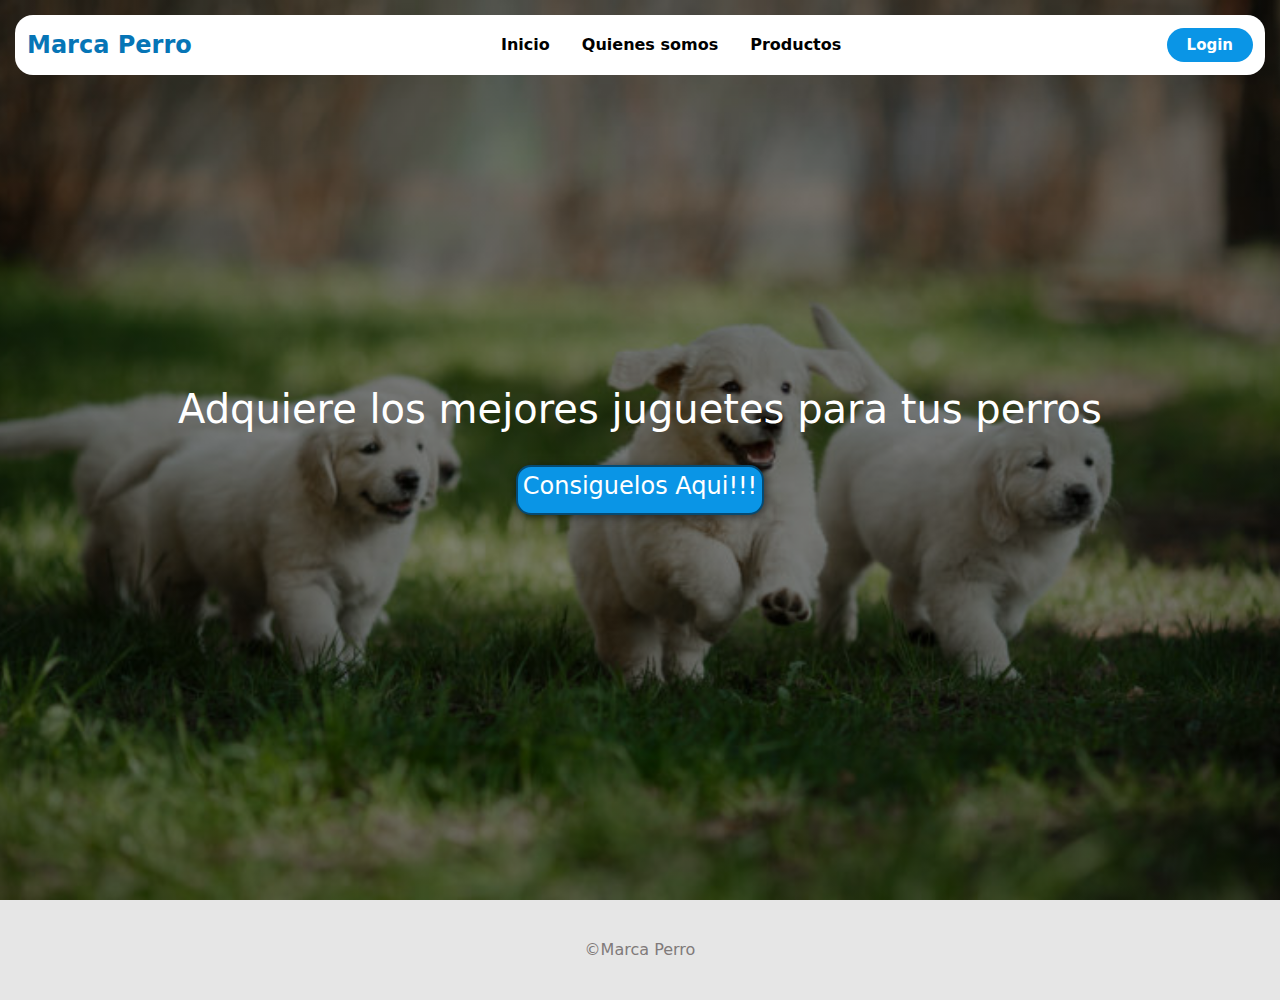
<file: index.html>
<!DOCTYPE html>
<html lang="en">
<head>
    <meta charset="UTF-8">
    <meta name="viewport" content="width=device-width, initial-scale=1.0">
    <!--bootstrap css-->
    <link href="https://cdn.jsdelivr.net/npm/bootstrap@5.3.3/dist/css/bootstrap.min.css" rel="stylesheet" integrity="sha384-QWTKZyjpPEjISv5WaRU9OFeRpok6YctnYmDr5pNlyT2bRjXh0JMhjY6hW+ALEwIH" crossorigin="anonymous">
    <link rel="stylesheet" href="css/style.css">
    <link rel="preconnect" href="https://fonts.googleapis.com">
    <link rel="preconnect" href="https://fonts.gstatic.com" crossorigin>
    <link href="https://fonts.googleapis.com/css2?family=Poppins:ital,wght@0,100;0,200;0,300;0,400;0,500;0,600;0,700;0,800;0,900;1,100;1,200;1,300;1,400;1,500;1,600;1,700;1,800;1,900&display=swap" rel="stylesheet">
    
    <title>Marca Perro</title>
</head>
<body>
    <header>
        <!--Navbar empieza-->
        <nav class="navbar navbar-expand-lg fixed-top">
            <div class="container-fluid">
              <a class="navbar-brand me-auto" href="index.html">Marca Perro</a>
              <div class="offcanvas offcanvas-end" tabindex="-1" id="offcanvasNavbar" aria-labelledby="offcanvasNavbarLabel">
                <div class="offcanvas-header">
                  <h5 class="offcanvas-title" id="offcanvasNavbarLabel">Marca Perro</h5>
                  <button type="button" class="btn-close" data-bs-dismiss="offcanvas" aria-label="Close"></button>
                </div>
                <div class="offcanvas-body">
                  <ul class="navbar-nav justify-content-center flex-grow-1 pe-3">
                    <li class="nav-item">
                      <a class="nav-link active mx-lg-2" aria-current="page" href="index.html">Inicio</a>
                    </li>
                    <li class="nav-item">
                      <a class="nav-link mx-lg-2" href="nosotros.html">Quienes somos</a>
                    </li>
                    <li class="nav-item">
                        <a class="nav-link mx-lg-2" href="productos.html">Productos</a>
                      </li>
                 </ul>
            </div>
        </div>
        <div>
            <a href="iniciosesion.html" class="login">Login</a>
        </div>
            <button class="navbar-toggler pe-0" type="button" data-bs-toggle="offcanvas" data-bs-target="#offcanvasNavbar" aria-controls="offcanvasNavbar" aria-label="Toggle navigation">
                <span class="navbar-toggler-icon"></span>
            </button>
        </nav>
        <!--Navbar termina-->
    </header>

    <!--seccion hero-->
    <section id="hero">
      <div class="container">
        <h1>Adquiere los mejores juguetes para tus perros</h1>
        <br>
        <form action="productos.html">
        <button><h4>Consiguelos Aqui!!!</h4></button>
      </form>
    </div>

    </section>
    <!--termina seccion hero-->

    <!--footer-->
    <footer>
      <div class="container">
        <p>&copy;Marca Perro</p>
      </div>
  </footer>
    <!--end footer-->
    <!--bootstrap script-->
    <script src="https://cdn.jsdelivr.net/npm/bootstrap@5.3.3/dist/js/bootstrap.bundle.min.js" integrity="sha384-YvpcrYf0tY3lHB60NNkmXc5s9fDVZLESaAA55NDzOxhy9GkcIdslK1eN7N6jIeHz" crossorigin="anonymous"></script>
</body>
</html>
</file>
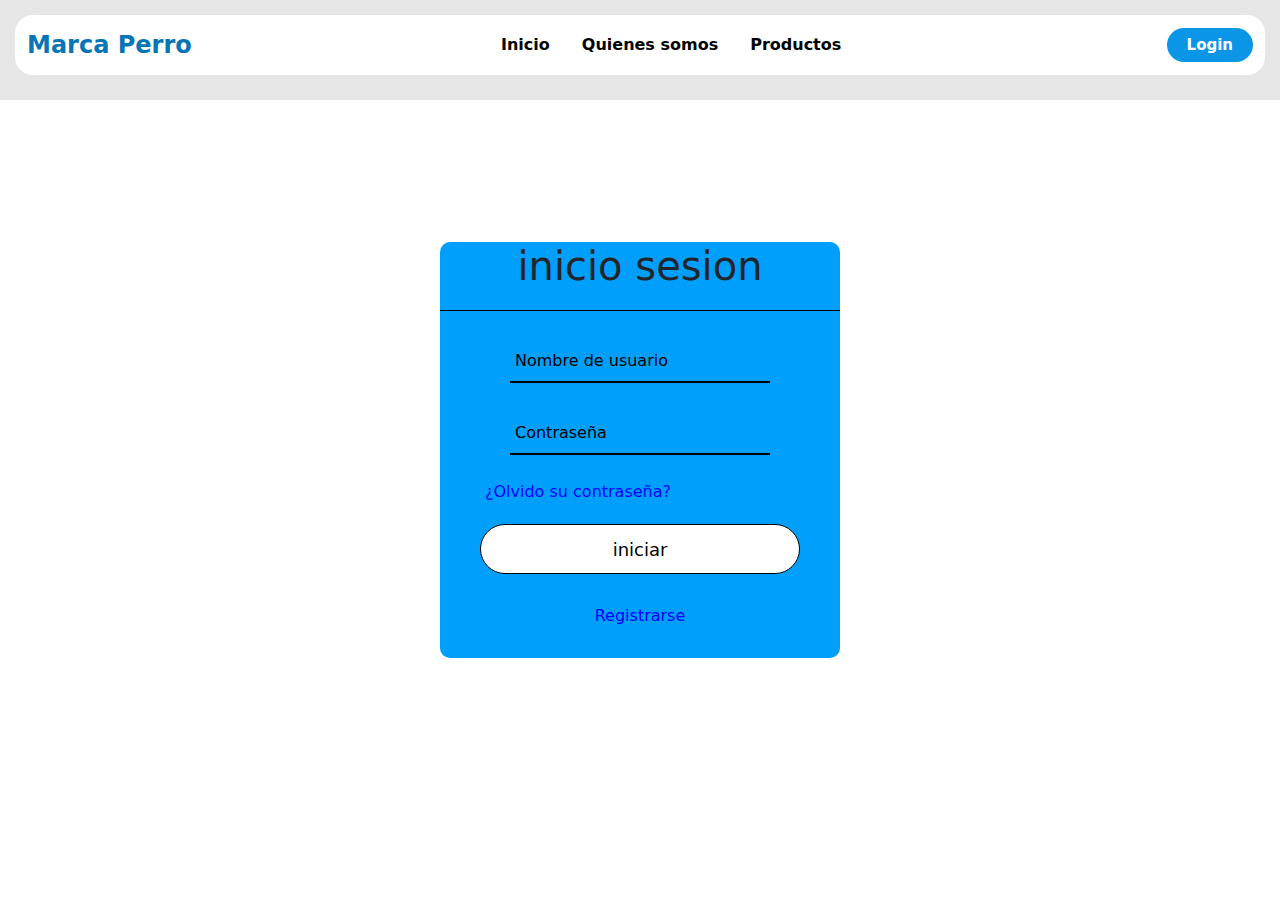
<file: iniciosesion.html>
<!DOCTYPE html>
<html lang="en">
<head>
    <meta charset="UTF-8">
    <meta name="viewport" content="width=device-width, initial-scale=1.0">
    <!--bootstrap css-->
    <link href="https://cdn.jsdelivr.net/npm/bootstrap@5.3.3/dist/css/bootstrap.min.css" rel="stylesheet" integrity="sha384-QWTKZyjpPEjISv5WaRU9OFeRpok6YctnYmDr5pNlyT2bRjXh0JMhjY6hW+ALEwIH" crossorigin="anonymous">
    <link rel="stylesheet" href="css/style.css">
    <link rel="preconnect" href="https://fonts.googleapis.com">
    <link rel="preconnect" href="https://fonts.gstatic.com" crossorigin>
    <link href="https://fonts.googleapis.com/css2?family=Poppins:ital,wght@0,100;0,200;0,300;0,400;0,500;0,600;0,700;0,800;0,900;1,100;1,200;1,300;1,400;1,500;1,600;1,700;1,800;1,900&display=swap" rel="stylesheet">
    <title>Marca Perro</title>
</head>
<body>
    <header>
        <!--Navbar empieza-->
        <nav class="navbar navbar-expand-lg fixed-top">
            <div class="container-fluid">
              <a class="navbar-brand me-auto" href="index.html">Marca Perro</a>
              <div class="offcanvas offcanvas-end" tabindex="-1" id="offcanvasNavbar" aria-labelledby="offcanvasNavbarLabel">
                <div class="offcanvas-header">
                  <h5 class="offcanvas-title" id="offcanvasNavbarLabel">Marca Perro</h5>
                  <button type="button" class="btn-close" data-bs-dismiss="offcanvas" aria-label="Close"></button>
                </div>
                <div class="offcanvas-body">
                  <ul class="navbar-nav justify-content-center flex-grow-1 pe-3">
                    <li class="nav-item">
                      <a class="nav-link active mx-lg-2" aria-current="page" href="index.html">Inicio</a>
                    </li>
                    <li class="nav-item">
                      <a class="nav-link mx-lg-2" href="nosotros.html">Quienes somos</a>
                    </li>
                    <li class="nav-item">
                        <a class="nav-link mx-lg-2" href="productos.html">Productos</a>
                      </li>
                 </ul>
            </div>
        </div>
        <div>
            <a href="iniciosesion.html" class="login">Login</a>
        </div>
            <button class="navbar-toggler pe-0" type="button" data-bs-toggle="offcanvas" data-bs-target="#offcanvasNavbar" aria-controls="offcanvasNavbar" aria-label="Toggle navigation">
                <span class="navbar-toggler-icon"></span>
            </button>
        </nav>
        <!--Navbar termina-->
    </header>
    <!--Formulario inicio sesion-->

    <section id="iniciarsesion">
    <div class="formulario">
      <h1>inicio sesion</h1>
      <form method="post">
        <div class="username">
          <input type="text" required>
          <label for="">Nombre de usuario</label>
        </div>
        <div class="username">
          <input type="password" required>
          <label for="">Contraseña</label>
        </div>
        <div class="recordar">¿Olvido su contraseña?</div>
        <input type="submit" value="iniciar">
        <div class="registrarse">
          <a href="#">Registrarse</a>
        </div>
      </form>
        
    </div>
  </section>



    <!--Formulario inicio sesion termina-->
    <!--footer-->
    
    <footer>
        <div class="container">
          <p>&copy;Marca Perro</p>
        </div>
    </footer>
      <!--end footer-->
    <!--bootstrap script-->
    <script src="https://cdn.jsdelivr.net/npm/bootstrap@5.3.3/dist/js/bootstrap.bundle.min.js" integrity="sha384-YvpcrYf0tY3lHB60NNkmXc5s9fDVZLESaAA55NDzOxhy9GkcIdslK1eN7N6jIeHz" crossorigin="anonymous"></script>
</body>
</html>
</file>
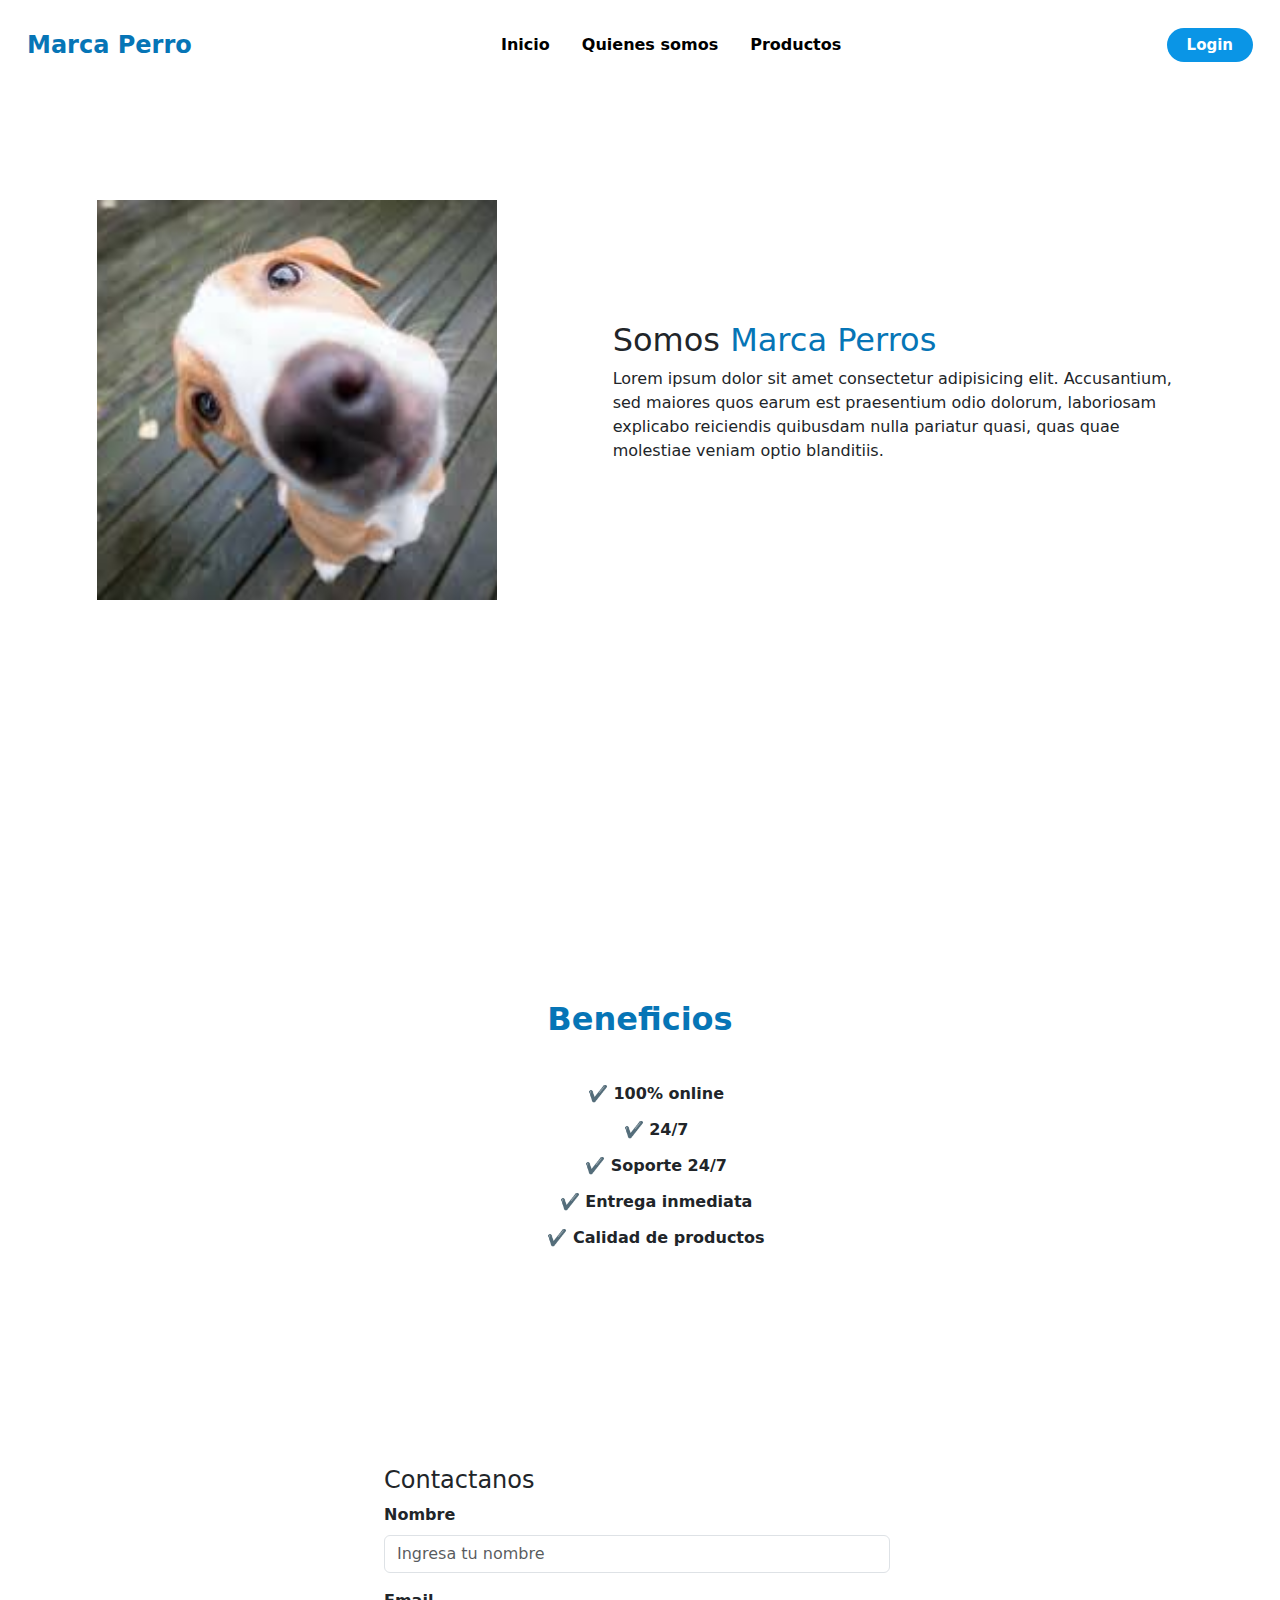
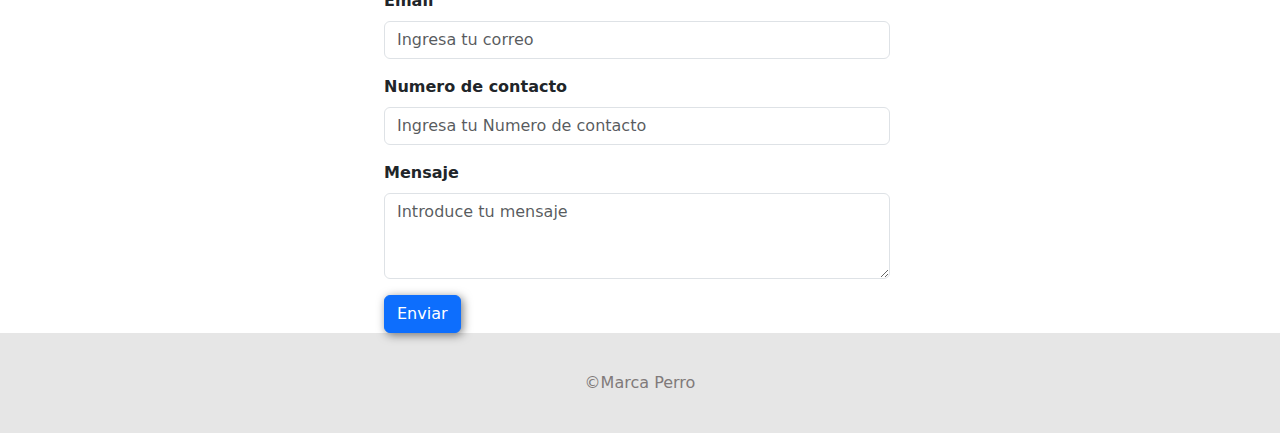
<file: nosotros.html>
<!DOCTYPE html>
<html lang="en">
<head>
    <meta charset="UTF-8">
    <meta name="viewport" content="width=device-width, initial-scale=1.0">
    <!--bootstrap css-->
    <link href="https://cdn.jsdelivr.net/npm/bootstrap@5.3.3/dist/css/bootstrap.min.css" rel="stylesheet" integrity="sha384-QWTKZyjpPEjISv5WaRU9OFeRpok6YctnYmDr5pNlyT2bRjXh0JMhjY6hW+ALEwIH" crossorigin="anonymous">
    <link rel="stylesheet" href="css/style.css">
    <link rel="preconnect" href="https://fonts.googleapis.com">
    <link rel="preconnect" href="https://fonts.gstatic.com" crossorigin>
    <link href="https://fonts.googleapis.com/css2?family=Poppins:ital,wght@0,100;0,200;0,300;0,400;0,500;0,600;0,700;0,800;0,900;1,100;1,200;1,300;1,400;1,500;1,600;1,700;1,800;1,900&display=swap" rel="stylesheet">
    <title>Marca Perro</title>
</head>
<body>
    <header>
        <!--Navbar empieza-->
        <nav class="navbar navbar-expand-lg fixed-top">
            <div class="container-fluid">
              <a class="navbar-brand me-auto" href="index.html">Marca Perro</a>
              <div class="offcanvas offcanvas-end" tabindex="-1" id="offcanvasNavbar" aria-labelledby="offcanvasNavbarLabel">
                <div class="offcanvas-header">
                  <h5 class="offcanvas-title" id="offcanvasNavbarLabel">Marca Perro</h5>
                  <button type="button" class="btn-close" data-bs-dismiss="offcanvas" aria-label="Close"></button>
                </div>
                <div class="offcanvas-body">
                  <ul class="navbar-nav justify-content-center flex-grow-1 pe-3">
                    <li class="nav-item">
                      <a class="nav-link active mx-lg-2" aria-current="page" href="index.html">Inicio</a>
                    </li>
                    <li class="nav-item">
                      <a class="nav-link mx-lg-2" href="nosotros.html">Quienes somos</a>
                    </li>
                    <li class="nav-item">
                        <a class="nav-link mx-lg-2" href="productos.html">Productos</a>
                      </li>
                 </ul>
            </div>
        </div>
        <div>
            <a href="iniciosesion.html" class="login">Login</a>
        </div>
            <button class="navbar-toggler pe-0" type="button" data-bs-toggle="offcanvas" data-bs-target="#offcanvasNavbar" aria-controls="offcanvasNavbar" aria-label="Toggle navigation">
                <span class="navbar-toggler-icon"></span>
            </button>
        </nav>
        <!--Navbar termina-->
    </header>

    <!--seccion nosotros-->
    <section id="nosotros">
      <div class="container">

        <div class="img-container"></div>
            <div class="texto">
                <h2>Somos <span class="color-acento">Marca Perros</span></h2>
                <p>Lorem ipsum dolor sit amet consectetur adipisicing elit. Accusantium, sed maiores quos earum est praesentium odio dolorum, laboriosam explicabo reiciendis quibusdam nulla pariatur quasi, quas quae molestiae veniam optio blanditiis.</p>
            </div>
    </div>
    </section>
    <!--termina seccion nosotros-->

    <!--seccion beneficios -->
    <section id="caracte">
      <div class="container">
        <h2>Beneficios</h2>
        <br>
      <ul>
        <li>✔️​ 100% online</li>
        <li>✔️​ 24/7</li>
        <li>✔️​ Soporte 24/7</li>
        <li>✔️​ Entrega inmediata</li>
        <li>✔️​ Calidad de productos</li>
      </ul>
    </div>
    </section>
    <!--Fin seccion beneficios -->

    <section id="contactanos">
      <div class="container">
        <div class="row">
          <div class="col-md-7">
            <h4>Contactanos</h4>
            <div class="mb-3">
              <label for="exampleFormControlInput1" class="form-label"><b>Nombre</b></label>
              <input type="text" class="form-control" id="exampleFormControlInput1" placeholder="Ingresa tu nombre">
            </div>
            <div class="mb-3">
              <label for="exampleFormControlInput1" class="form-label"><b>Email</b></label>
              <input type="email" class="form-control" id="exampleFormControlInput1" placeholder="Ingresa tu correo">
            </div>
            <div class="mb-3">
              <label for="exampleFormControlInput1" class="form-label"><b>Numero de contacto</b></label>
              <input type="number" class="form-control" id="exampleFormControlInput1" placeholder="Ingresa tu Numero de contacto">
            </div>
            <div class="mb-3">
              <label for="exampleFormControlTextarea1" class="form-label"><b>Mensaje</b></label>
              <textarea class="form-control" id="exampleFormControlTextarea1" placeholder="Introduce tu mensaje" rows="3"></textarea>
            </div>
            <button type="submit" class="btn btn-primary">Enviar</button>
          </div>
        </div>
      </div>

    </section>

    <!--footer-->
    <footer>
      <div class="container">
        <p>&copy;Marca Perro</p>
      </div>
  </footer>
    <!--end footer-->
    <!--bootstrap script-->
    <script src="https://cdn.jsdelivr.net/npm/bootstrap@5.3.3/dist/js/bootstrap.bundle.min.js" integrity="sha384-YvpcrYf0tY3lHB60NNkmXc5s9fDVZLESaAA55NDzOxhy9GkcIdslK1eN7N6jIeHz" crossorigin="anonymous"></script>
</body>
</html>
</file>
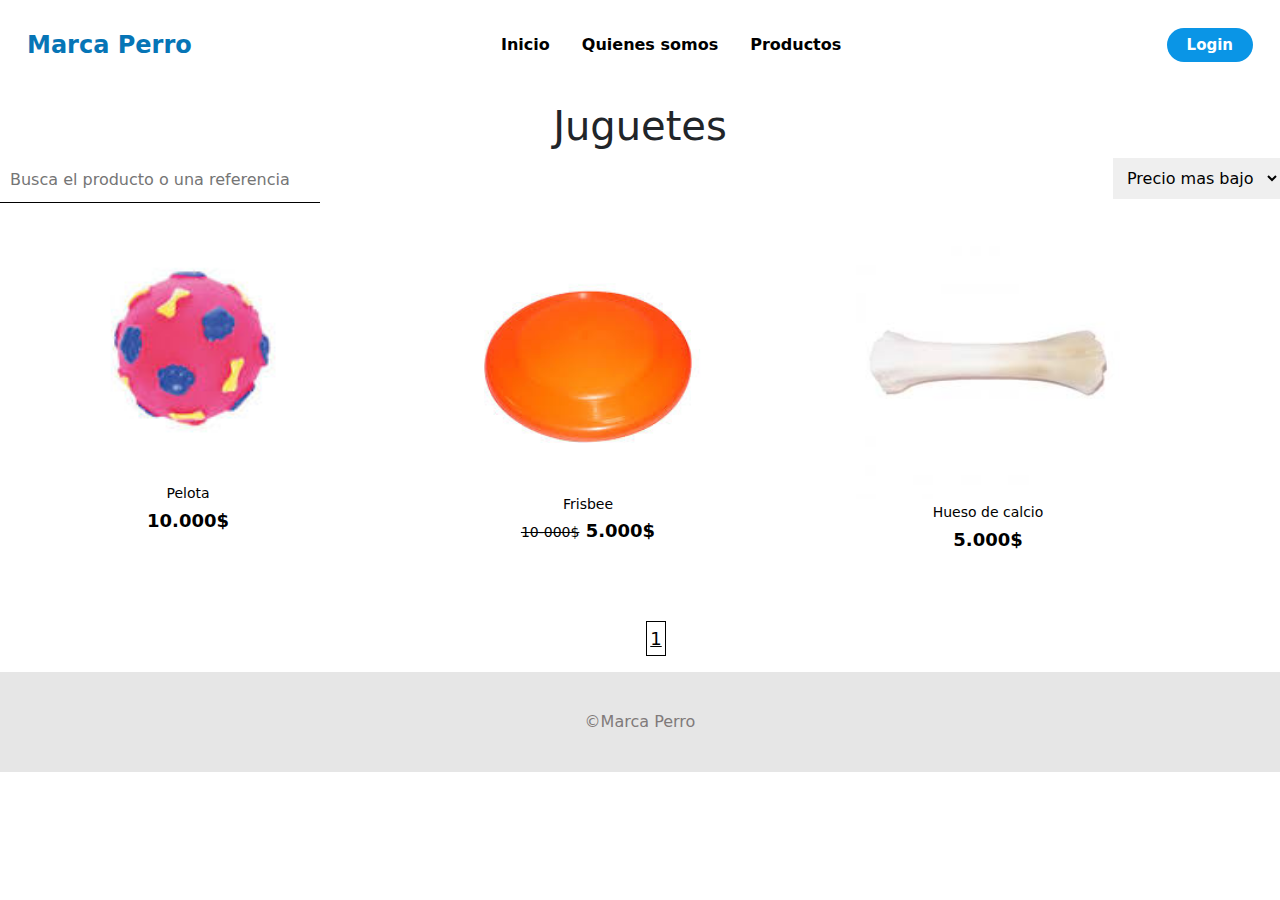
<file: productos.html>
<!DOCTYPE html>
<html lang="en">
<head>
    <meta charset="UTF-8">
    <meta name="viewport" content="width=device-width, initial-scale=1.0">
    <!--bootstrap css-->
    <link href="https://cdn.jsdelivr.net/npm/bootstrap@5.3.3/dist/css/bootstrap.min.css" rel="stylesheet" integrity="sha384-QWTKZyjpPEjISv5WaRU9OFeRpok6YctnYmDr5pNlyT2bRjXh0JMhjY6hW+ALEwIH" crossorigin="anonymous">
    <link rel="stylesheet" href="css/style.css">
    <link rel="preconnect" href="https://fonts.googleapis.com">
    <link rel="preconnect" href="https://fonts.gstatic.com" crossorigin>
    <link href="https://fonts.googleapis.com/css2?family=Poppins:ital,wght@0,100;0,200;0,300;0,400;0,500;0,600;0,700;0,800;0,900;1,100;1,200;1,300;1,400;1,500;1,600;1,700;1,800;1,900&display=swap" rel="stylesheet">
    <title>Marca Perro</title>
</head>
<body>
    <header>
        <!--Navbar empieza-->
        <nav class="navbar navbar-expand-lg fixed-top">
            <div class="container-fluid">
              <a class="navbar-brand me-auto" href="index.html">Marca Perro</a>
              <div class="offcanvas offcanvas-end" tabindex="-1" id="offcanvasNavbar" aria-labelledby="offcanvasNavbarLabel">
                <div class="offcanvas-header">
                  <h5 class="offcanvas-title" id="offcanvasNavbarLabel">Marca Perro</h5>
                  <button type="button" class="btn-close" data-bs-dismiss="offcanvas" aria-label="Close"></button>
                </div>
                <div class="offcanvas-body">
                  <ul class="navbar-nav justify-content-center flex-grow-1 pe-3">
                    <li class="nav-item">
                      <a class="nav-link active mx-lg-2" aria-current="page" href="index.html">Inicio</a>
                    </li>
                    <li class="nav-item">
                      <a class="nav-link mx-lg-2" href="nosotros.html">Quienes somos</a>
                    </li>
                    <li class="nav-item">
                        <a class="nav-link mx-lg-2" href="productos.html">Productos</a>
                      </li>
                 </ul>
            </div>
        </div>
        <div>
            <a href="iniciosesion.html" class="login">Login</a>
        </div>
            <button class="navbar-toggler pe-0" type="button" data-bs-toggle="offcanvas" data-bs-target="#offcanvasNavbar" aria-controls="offcanvasNavbar" aria-label="Toggle navigation">
                <span class="navbar-toggler-icon"></span>
            </button>
        </nav>
        <!--Navbar termina-->
    </header>

    <!--seccion productos-->
    <section id="productos">
        <h1>Juguetes</h1>

        <div class="row">

          <div class="col-xs-12">

            <form action="">
              <input class="Input-search" type="search" name="search" placeholder="Busca el producto o una referencia">
            </form>

            <select class="select-order">
              <option value="">Precio mas bajo</option>
              <option value="">Precio mas alto</option>
            </select>
            
          </div>
        </div>

        <br>

        <div class="row">

          <a href="#" class="col-m-4 col-s-6 products-box">
            <img src="img/pelota.jpg" alt="producto 1" >
            <div class="offer"></div>
            <h3>Pelota</h3>
            <strong class="precio">10.000$</strong>
          </a>


          <a href="#" class="col-m-4 col-s-6 products-box">
            <img src="img/frisbee.jpg" alt="producto 1" >
            <div class="offer"></div>
            <h3>Frisbee</h3>
            <strong class="precio"><del>10-000$</del> 5.000$</strong>
          </a>

          
          <a href="#" class="col-m-4 col-s-6 products-box">
            <img src="img/huesos calcio.jpg" alt="producto 1" >
            <div class="offer"></div>
            <h3>Hueso de calcio</h3>
            <strong class="precio">5.000$</strong>
          </a>

        </div>
        <br>

        <ul class="paginacion">
          <li><a href="" class="active">1</a></li>
        </ul>
    </section>
    
    <!--termina seccion productos-->

    <!--footer-->
    <footer>
        <div class="container">
          <p>&copy;Marca Perro</p>
        </div>
    </footer>
      <!--end footer-->
    <!--bootstrap script-->
    <script src="https://cdn.jsdelivr.net/npm/bootstrap@5.3.3/dist/js/bootstrap.bundle.min.js" integrity="sha384-YvpcrYf0tY3lHB60NNkmXc5s9fDVZLESaAA55NDzOxhy9GkcIdslK1eN7N6jIeHz" crossorigin="anonymous"></script>
</body>
</html>
</file>
<file: css/style.css>
*{
    box-sizing: border-box;
}

.body{
    margin: 0;
    font-family: "Poppins", sans-serif;
}

h1{ font-size: 3,5em;}
h2{  font-size: 2,7em;}
h3{font-size: 2em;}
p{font-size: 1,25em;}
ul{list-style: none;}
li{font-size: 1,25em;}

button{
    font-size: 1em;
    font-weight: bold;
    padding: 5px 5px;
    border-radius: 15px;
    border: 2px solid rgba(0, 0, 0, 0.5);
    box-shadow: 2px 2px 10px rgba(0, 0, 0, 0.5);
    color: white;
    background-color: rgb(10, 149, 230);
}

button:hover{
    background-color:  rgb(30, 56, 207);
}

.navbar{
    background-color: white;
    height: 60px;
    margin: 15px;
    border-radius: 18px;
    padding: 0,5rem;
}

.navbar-brand{
    font-weight: 500;
    font-weight: bold;
    color: rgb(6, 117, 182);
    font-size: 24px;
    transition: 0,3s color;
}

.navbar-brand:hover{
    color:rgb(10, 149, 230) ;
}


.login {
    background-color: rgb(10, 149, 230);
    color: white;
    font-size: 15px;
    padding: 8px 20px;
    border-radius: 40px;
    text-decoration: none;
    transition: 0,4s background-color;
    font-weight: bold;
}
.login:hover {
    background-color: rgb(30, 56, 207);
}

.navbar-toggler {
    border: none;
    font-size: 1.25rem;
}
.navbar-toggler:focus, .btn-close:focus{
    box-shadow: none;
    outline: none;
}

.nav-link{
    font-weight: 500;
    font-weight: bold;
    color: black;
    position: relative;
}

.nav-link:hover, .nav-link.active:hover{
    color: rgb(10, 149, 230) ;

}


#hero{
    background-image:linear-gradient(
        0deg,
        rgba(0,0,0,0.5),
        rgba(0,0,0,0.5)
    )
    ,url(..//img/jugando.jpg);
    background-repeat: no-repeat;
    background-position: center center  ;
    background-size: cover;
    display: flex;
    align-items: center;
    justify-content: center;
    text-align: center;
    flex-direction: column;
    width: 100%;
    height: 100vh;
}

#hero h1{
    color: white;
}

.container{
    max-width: 1400px;
    margin: auto;
}

.color-acento{ color: rgb(6, 117, 182);}

#nosotros .container{
    text-align: center;
    padding: 200px 12px;
}

#caracte .container{
    text-align: center;
    padding: 200px 12px;

}

#caracte li{
    margin: 12px 0px;
    font-weight: bold;

}

footer{
    background-color: rgb(230, 230, 230);
}

footer p{
    margin: 0;
    padding: 12px;
    color: rgb(128, 122, 122);
}

footer .container{
    height: 100px;
    display: flex;
    justify-content: center;
    align-items: center;
}

@media (min-width:720px){
    #nosotros .container{
        display: flex;
        justify-content: space-evenly;

    }
    #nosotros .texto{
        width: 50%;
        max-width: 600px;
        text-align: initial;
        padding-left: 30px;
        display: flex;
        flex-direction: column;
        justify-content: center;
    }

    #nosotros h2{
        margin-top: 0px;
    }

    #nosotros .img-container{
        background-image: url(../img/lindo.jpg);
        background-size: cover;
        background-position: center center  ;
        height: 400px;
        width: 400px;

    }

    #caracte h2{
        color: rgb(6, 117, 182);
        text-align: center;
        font-weight: bold;
    }

    #caracte .container{
        text-align: center;
    }

    #contactanos .container{
        border-radius: 0;
       padding-left: 30%;
        top: 50%;
    }
    
    #productos h1{
        display: flex;
        padding-top: 8%;
        text-align: center;
        justify-content: center;
        font-weight: lighter;
    }

    #productos .Input-search{
        float: left;
        padding: 10px;
        width: 25%;
        border: none;
        border-bottom: 1px solid ;
        outline: 0;
    }


    #productos .select-order{
        float: right;
        padding: 10px;
        border: none;
        outline: 0;
        cursor: pointer;
    }



    #productos  .products-box{
        height: 370px;
        width: 400px;
        text-align: center;
        color: black;
        text-decoration: none;

    }

    #productos  .products-box:hover{
        text-decoration: none;
        color: rgb(6, 117, 182);
    }


    #productos  .products-box img{
        width: 70%;
        transition: all 0,3s;
    }

    #productos  .products-box:hover img{
        transform: scale(1);
    }

    #productos  .products-box h3{
        font-size: 14px;
        font-weight: normal;
        margin: 5px;
        overflow: hidden;
        -o-text-overflow: ellipsis;
        text-overflow: ellipsis;
        white-space: nowrap;
    }

    #productos  .products-box .offer{
        color: blue;
        text-transform: uppercase;
        font-weight: bold;
    }

    #productos  .products-box .offer.hidden{
        visibility: hidden;
    }
    #productos  .products-box .precio{
        font-size: 18px;
    }

    #productos  .products-box strong del{
        font-size: 14px;
        font-weight: normal;
        margin-bottom: 5px;
    }

    #productos  .paginacion{
        text-align: center;
        list-style: none;
        font-size: 18px;
    }

    #productos  .paginacion li{
        display: inline-block;
        text-decoration: none;
    }
    #productos  .paginacion li a{
        color: black;
        padding: 3px;

        text-align: center;
        display: inline-block;
        border: 1px solid;
    }
    
    #iniciarsesion .formulario{
        position: absolute;
        top: 50%;
        left: 50%;
        transform: translate(-50%, -50%);
        width: 400px;
        background-color: rgb(0, 159, 252);
        border-radius: 10px;
    }

    #iniciarsesion .formulario h1{
        text-align: center;
        padding: 0 0 20px 0;
        border-bottom: 1px solid black;
    }

    #iniciarsesion .formulario form{
        padding: 0 40px;
        box-sizing: border-box;
    }

    #iniciarsesion .formulario .username{
        position: relative;
        border-bottom: 2px solid black;
        margin: 30px;
    }

    #iniciarsesion .formulario .username input{
        width: 100%;
        padding: 0 5px;
        height: 40px;
        font-size: 16px;
        border: none;
        background: none;
        outline: none;
    }

    #iniciarsesion .formulario .username label{
        position: absolute;
        top: 50%;
        left: 5px;
        color: black;
        transform: translateY(-50%);
        font-size: 16px;
        pointer-events: none;
    }

    #iniciarsesion .formulario .recordar{
        margin: -5px 0 20px 5px;
        color: blue;
        cursor: pointer;
    }

    #iniciarsesion .formulario .recordar:hover{
        text-decoration: underline;
    }

    input[type="submit"]{
        width: 100%;
        height: 50px;
        border: 1px solid;
        background-color: white;
        border-radius: 25px;
        font-size: 18px;
        color: black;
        cursor: pointer;
        outline: none
        ;
    }

    input[type="submit"]:hover{
        border-color: black;
        transition: .5s;
    }

    #iniciarsesion .formulario .registrarse{
        margin: 30px 0;
        text-align: center;
        font-size: 16px;
        color: black;
    }

    #iniciarsesion .formulario .registrarse a{
        color: blue;
        text-decoration: none;
    }

    #iniciarsesion .formulario .registrarse a:hover{
        text-decoration: underline;
    }

}
</file>
